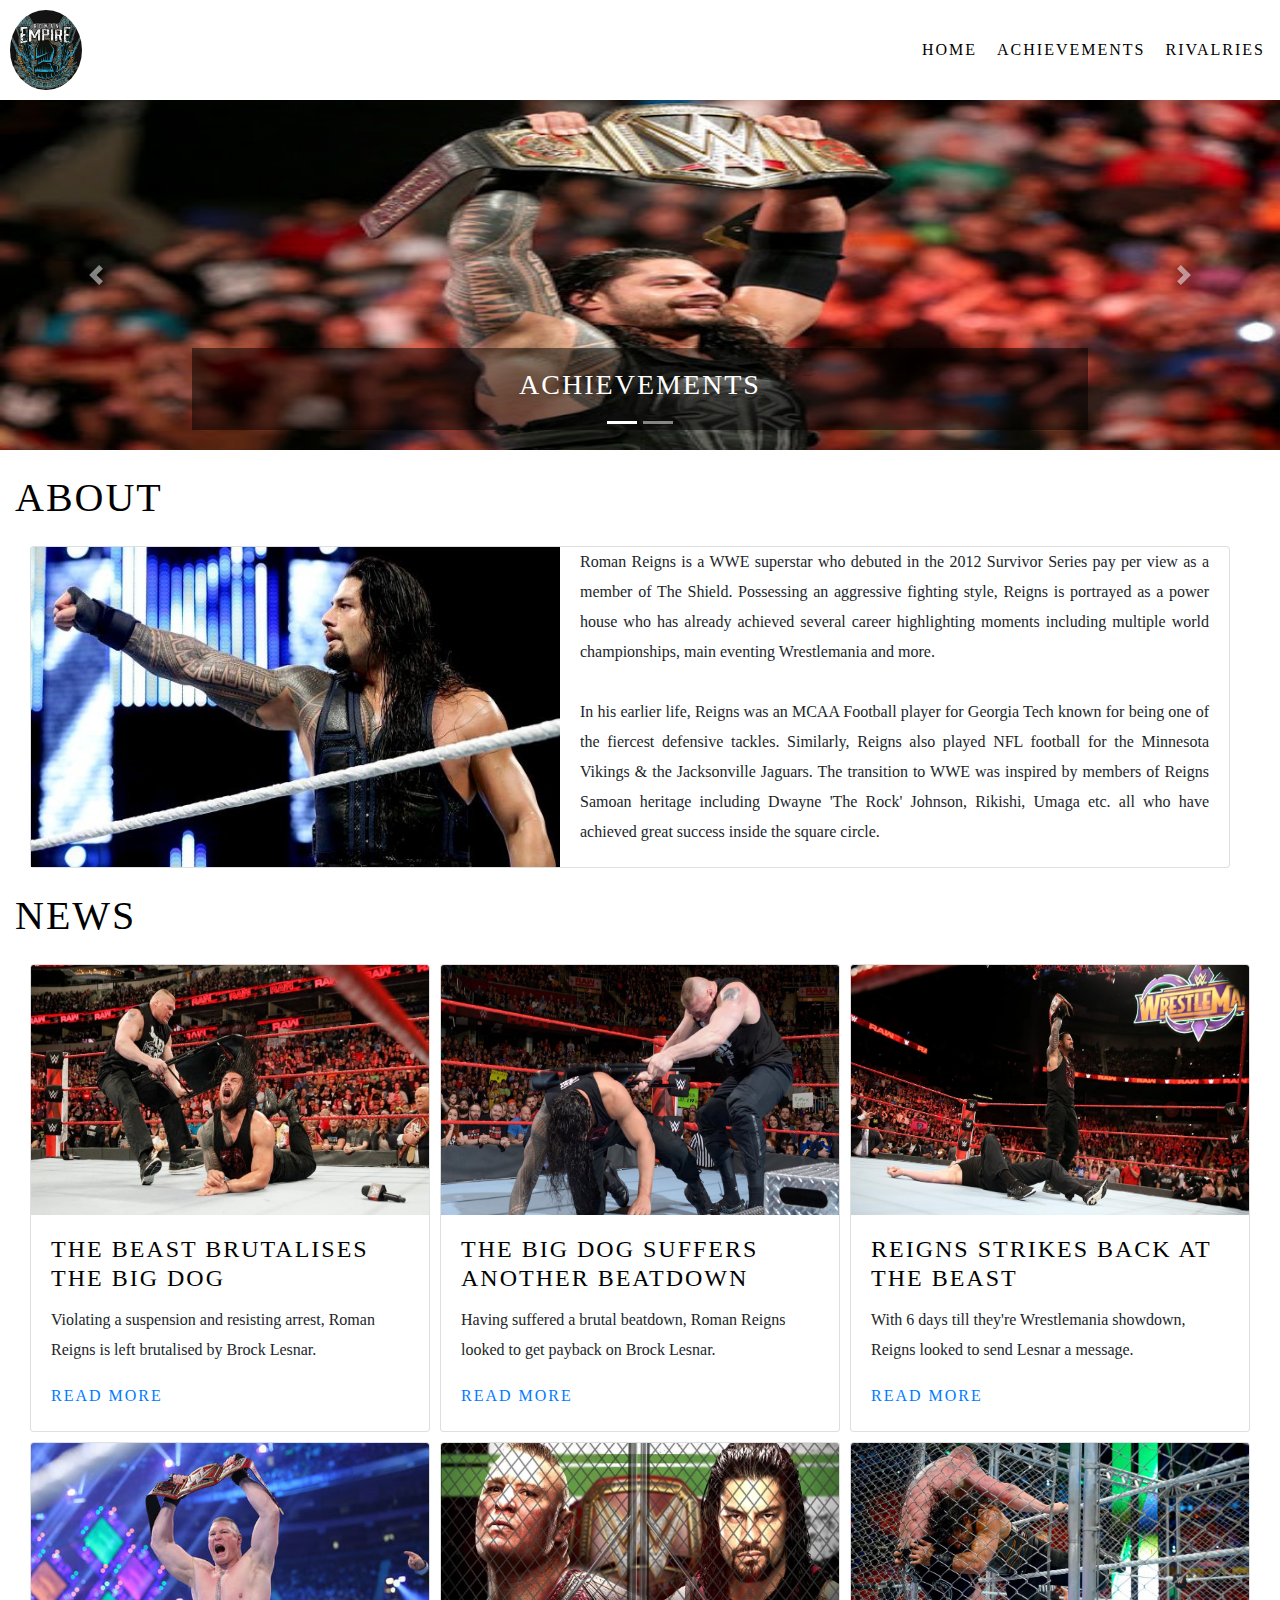
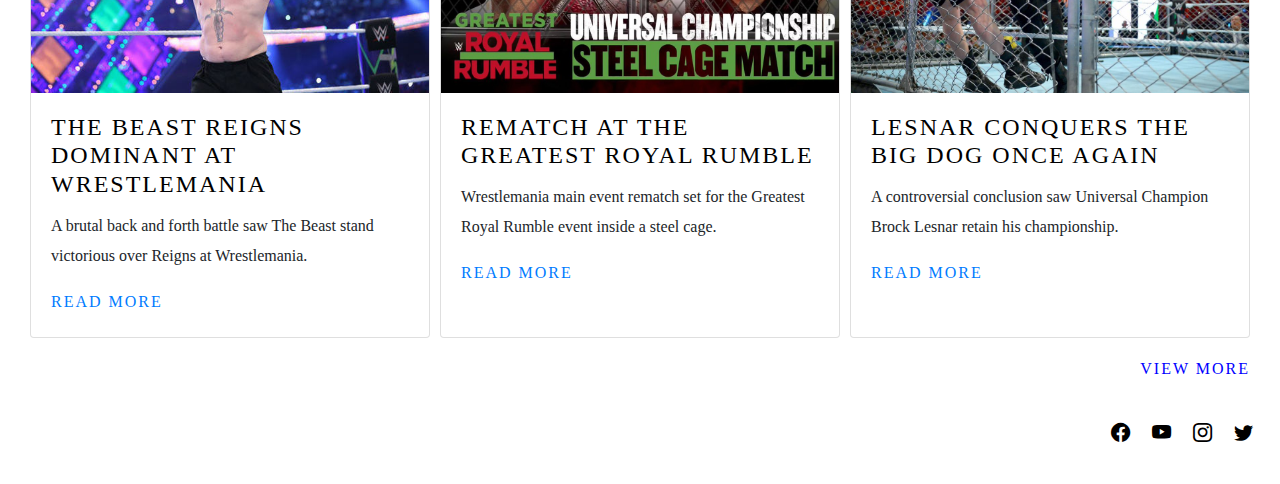
<file: index.html>
<!DOCTYPE html>
<html lang="en">
	<head>
		<title>Roman Reigns</title>
		<link rel="stylesheet" href="https://maxcdn.bootstrapcdn.com/bootstrap/4.5.2/css/bootstrap.min.css">
		<link rel="stylesheet" href="https://cdn.jsdelivr.net/npm/bootstrap-icons@1.4.1/font/bootstrap-icons.css">
		<script src="https://ajax.googleapis.com/ajax/libs/jquery/3.5.1/jquery.min.js"></script>
		<script src="https://cdnjs.cloudflare.com/ajax/libs/popper.js/1.16.0/umd/popper.min.js"></script>
		<script src="https://maxcdn.bootstrapcdn.com/bootstrap/4.5.2/js/bootstrap.min.js"></script>
		<meta name="viewport" content="width=device-width, initial-scale=1.0">
		<meta charset="UTF-8">
		<link rel="shortcut icon" href="Images/logo.jpeg"/>
		<link rel="stylesheet" href="reignsStyle.css"/>
		<script src="reignsScript.js"></script>
	</head>
	
	<body>
		
		<!--Header-->
		<header>
			<!--Logo-->
			<a href="index.html"><img src="Images/logo.jpeg" alt="logo" id="logo"/></a>
			
			<!--Menu-->
			<nav id="menu">
				<a href="index.html"><i class="bi bi-house"></i>home</a>
				<a href="achievements.html"><i class="bi bi-trophy"></i>achievements</a>
				<a href="rivalries.html"><i class="bi bi-people"></i>rivalries</a>
			</nav>
		</header>
		
		<!--Main Content Container-->
		<main>

			<!--Index Carousel-->
			<div id="index-carousel" class="carousel slide" data-ride="carousel">
				<!-- Indicators -->
				<ul class="carousel-indicators">
					<li data-target="#index-carousel" data-slide-to="0" class="active"></li>
					<li data-target="#index-carousel" data-slide-to="1"></li>
				</ul>
			
				<!-- The slideshow -->
				<div class="carousel-inner">
					<a href="achievements.html" class="carousel-item active">
						<img src="Images/home/carousel/achievements-carousel-image.jpeg" alt="achievements-carousel-image">
						<div class="carousel-caption">
							<h3>achievements</h3>
						</div>
					</a>
					<a href="rivalries.html" class="carousel-item">
						<img src="Images/home/carousel/rivalries-carousel-image.jpeg" alt="rivalries-carousel-image">
						<div class="carousel-caption">
							<h3>rivalries</h3>
						</div>
					</a>
				</div>
			
				<!-- Left and right controls -->
				<a class="carousel-control-prev" href="#index-carousel" data-slide="prev">
					<span class="carousel-control-prev-icon"></span>
				</a>
				<a class="carousel-control-next" href="#index-carousel" data-slide="next">
					<span class="carousel-control-next-icon"></span>
				</a>
			</div>

			<!--About Section-->
			<div class="container-fluid pt-4">
				<h1 class="section-title">about</h1>
				<div class="container-fluid content-container overflow-auto pt-3" id="about-container">
					<div class="card">
						<img src="Images/home/about/about-image.jpg" alt="about-image">
						<div class="card-body pt-0">
							<p class="card-text">
								Roman Reigns is a WWE superstar who debuted in the 2012 Survivor Series pay per view as a member of The Shield. 
								Possessing an aggressive fighting style, Reigns is portrayed as a power house who has already achieved several 
								career highlighting moments including multiple world championships, main eventing Wrestlemania and more.
								<br>
								<br>
								In his earlier life, Reigns was an MCAA Football player for Georgia Tech known for being one of the fiercest defensive 
								tackles. Similarly, Reigns also played NFL football for the Minnesota Vikings &amp; the Jacksonville Jaguars. The transition 
								to WWE was inspired by members of Reigns Samoan heritage including Dwayne &apos;The Rock&apos; Johnson, Rikishi, Umaga etc. 
								all who have achieved great success inside the square circle.
							</p>
						</div>
					</div>
				</div>
			</div>
			
			<!--News Section-->
			<div class="container-fluid pt-4">
				<h1 class="section-title">news</h1>
				<div class="container-fluid content-container pt-3" id="news-container">
					<div class="card">
						<img class="card-img-top" src="Images/home/news/reigns-vs-lesnar-1.jpeg" alt="reigns-vs-lesnar-1">
						<div class="card-body">
							<h4 class="card-title">the beast brutalises the big dog</h4>
							<p class="card-text">Violating a suspension and resisting arrest, Roman Reigns is left brutalised by Brock Lesnar.</p>
							<a href="#" class="btn-link" onclick="maintenanceAlert()">read more</a>
						</div>
					</div>
					
					<div class="card">
						<img class="card-img-top" src="Images/home/news/reigns-vs-lesnar-2.jpeg" alt="reigns-vs-lesnar-2">
						<div class="card-body">
							<h4 class="card-title">the big dog suffers another beatdown</h4>
							<p class="card-text">Having suffered a brutal beatdown, Roman Reigns looked to get payback on Brock Lesnar.</p>
							<a href="#" class="btn-link" onclick="maintenanceAlert()">read more</a>
						</div>
					</div>
					
					<div class="card">
						<img class="card-img-top" src="Images/home/news/reigns-vs-lesnar-3.jpeg" alt="reigns-vs-lesnar-3">
						<div class="card-body">
							<h4 class="card-title">reigns strikes back at the beast</h4>
							<p class="card-text">With 6 days till they&apos;re Wrestlemania showdown, Reigns looked to send Lesnar a message.</p>
							<a href="#" class="btn-link" onclick="maintenanceAlert()">read more</a>
						</div>
					</div>
					
					<div class="card">
						<img class="card-img-top" src="Images/home/news/reigns-vs-lesnar-4.jpeg" alt="reigns-vs-lesnar-4">
						<div class="card-body">
							<h4 class="card-title">the beast reigns dominant at wrestlemania</h4>
							<p class="card-text">A brutal back and forth battle saw The Beast stand victorious over Reigns at Wrestlemania.</p>
							<a href="#" class="btn-link" onclick="maintenanceAlert()">read more</a>
						</div>
					</div>
					
					<div class="card">
						<img class="card-img-top" src="Images/home/news/reigns-vs-lesnar-5.jpeg" alt="reigns-vs-lesnar-5">
						<div class="card-body">
							<h4 class="card-title">rematch at the greatest royal rumble</h4>
							<p class="card-text">Wrestlemania main event rematch set for the Greatest Royal Rumble event inside a steel cage.</p>
							<a href="#" class="btn-link" onclick="maintenanceAlert()">read more</a>
						</div>
					</div>
					
					<div class="card">
						<img class="card-img-top" src="Images/home/news/reigns-vs-lesnar-6.jpeg" alt="reigns-vs-lesnar-6">
						<div class="card-body">
							<h4 class="card-title">lesnar conquers the big dog once again</h4>
							<p class="card-text">A controversial conclusion saw Universal Champion Brock Lesnar retain his championship.</p>
							<a href="#" class="btn-link" onclick="maintenanceAlert()">read more</a>
						</div>
					</div>
				</div>
				<div class="container-fluid content-container pt-3" id="news-controls-container">
					<a href="#" onclick="maintenanceAlert()">view more</a>
				</div>
			</div>
			
		</main>
		
		<!--Footer-->
		<footer>
			<div class="container-fluid" id="social-media-container">
				<a href="https://en-gb.facebook.com/PowerhouseRomanReigns"><i class="bi bi-facebook"></i></a>
				<a href="https://www.youtube.com/channel/UCJ5v_MCY6GNUBTO8-D3XoAg"><i class="bi bi-youtube"></i></a>
				<a href="https://www.instagram.com/romanreigns/?hl=en"><i class="bi bi-instagram"></i></a>
				<a href="https://twitter.com/WWERomanReigns?ref_src=twsrc%5Egoogle%7Ctwcamp%5Eserp%7Ctwgr%5Eauthor"><i class="bi bi-twitter"></i></a>
			</div>
		</footer>
		
	</body>
</html>
</file>
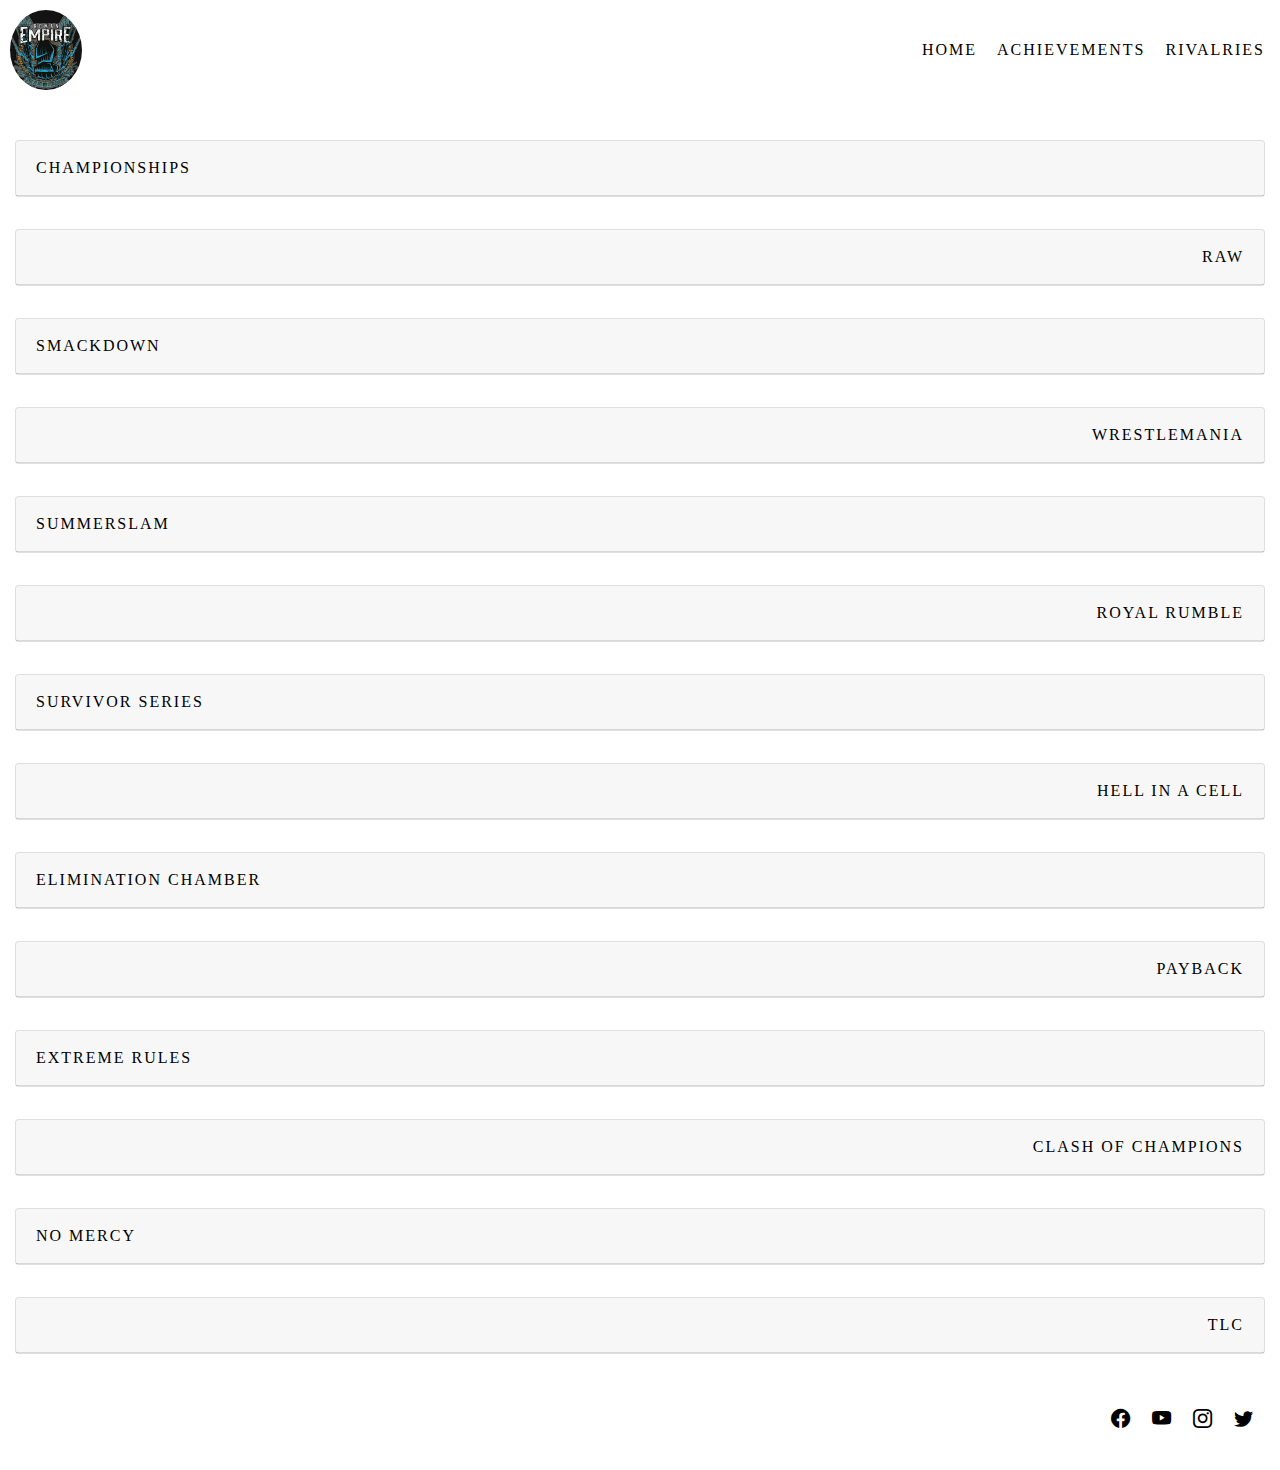
<file: achievements.html>
<!DOCTYPE html>
<html lang="en">
	<head>
		<title>Achievements</title>
		<link rel="stylesheet" href="https://maxcdn.bootstrapcdn.com/bootstrap/4.5.2/css/bootstrap.min.css">
		<link rel="stylesheet" href="https://cdn.jsdelivr.net/npm/bootstrap-icons@1.4.1/font/bootstrap-icons.css">
		<script src="https://ajax.googleapis.com/ajax/libs/jquery/3.5.1/jquery.min.js"></script>
		<script src="https://cdnjs.cloudflare.com/ajax/libs/popper.js/1.16.0/umd/popper.min.js"></script>
		<script src="https://maxcdn.bootstrapcdn.com/bootstrap/4.5.2/js/bootstrap.min.js"></script>
		<meta name="viewport" content="width=device-width, initial-scale=1.0">
		<meta charset="UTF-8">
		<link rel="shortcut icon" href="Images/logo.jpeg"/>
		<link rel="stylesheet" href="reignsStyle.css"/>
		<script src="reignsScript.js"></script>
	</head>
	
	<body>
		
		<!--Header-->
		<header>
			<!--Logo-->
			<a href="index.html"><img src="Images/logo.jpeg" alt="logo" id="logo"/></a>
			
			<!--Menu-->
			<nav id="menu">
				<a href="index.html"><i class="bi bi-house"></i>home</a>
				<a href="achievements.html"><i class="bi bi-trophy"></i>achievements</a>
				<a href="rivalries.html"><i class="bi bi-people"></i>rivalries</a>
			</nav>
		</header>
		
		<!--Main Content Container-->
		<main>
					
			<!--Accordion Container-->
			<div class="container-fluid pt-4" id="accordion">
				
				<!--Championships-->
				<div class="card mt-3 mb-3" id="championships">
					<div class="card-header">
						<a class="card-link" data-toggle="collapse" href="#championships-collapse">
							championships
						</a>
					</div>
					<div id="championships-collapse" class="collapse" data-parent="#accordion">
						<div class="card-body">
							<div class="container-fluid content-container">
								<!--Universal Championship-->
								<div class="card card-championship" id="universal-championship">
									<img class="card-img-top" src="Images/achievements/championships/universal-championship.png" alt="universal-championship">
									<div class="card-body">
										<h4 class="card-title">universal championship</h4>
										<p class="card-text">Championships Won: 2</p>
									</div>
								</div>
							
								<!--WWE Championship-->
								<div class="card card-championship" id="wwe-championship">
									<img class="card-img-top" src="Images/achievements/championships/wwe-championship.png" alt="wwe-championship">
									<div class="card-body">
										<h4 class="card-title">wwe championship</h4>
										<p class="card-text">Championships Won: 3</p>
									</div>
								</div>
							
								<!--Intercontinental Championship-->
								<div class="card card-championship" id="intercontinental-championship">
									<img class="card-img-top" src="Images/achievements/championships/intercontinental-championship.png" alt="intercontinental-championship">
									<div class="card-body">
										<h4 class="card-title">intercontinental championship</h4>
										<p class="card-text">Championships Won: 1</p>
									</div>
								</div>
							
								<!--United States Championship-->
								<div class="card card-championship" id="us-championship">
									<img class="card-img-top" src="Images/achievements/championships/us-championship.png" alt="us-championship">
									<div class="card-body">
										<h4 class="card-title">United States championship</h4>
										<p class="card-text">Championships Won: 1</p>
									</div>
								</div>
							
								<!--Tag Team Championship-->
								<div class="card card-championship" id="tag-team-championship">
									<img class="card-img-top" src="Images/achievements/championships/tag-team-championship.png" alt="tag-team-championship">
									<div class="card-body">
										<h4 class="card-title">tag team championship</h4>
										<p class="card-text">Championships Won: 1</p>
									</div>
								</div>
							</div>
						</div>
					</div>
				</div>

				<!--RAW-->
				<div class="card mt-3 mb-3" id="raw">
					<div class="card-header">
						<a class="card-link" data-toggle="collapse" href="#raw-collapse">
							raw
						</a>
					</div>
					<div id="raw-collapse" class="collapse" data-parent="#accordion">
						<div class="card-body">
							<div class="container-fluid">
								<!--Roman Reigns vs Sheamus-->
								<div class="card card-achievement card-raw">
									<img class="card-img-top" src="Images/achievements/raw/reigns-vs-sheamus.jpeg" alt="reigns-vs-sheamus-raw">
									<div class="card-body">
										<h4 class="card-title">roman reigns vs sheamus - wwe world heavyweight championship</h4>
										<h4>2015</h4>
										<p class="card-text">
											24 hours after witnessing a brutal attack on his son in law, WWE COO Triple H, WWE Chairman Vince McMahon 
											expected to fire Roman Reigns who failed in recapturing the WWE World Heavyweight Championship that same 
											night. However, a confident champion in Sheamus convinced the chairman otherwise &amp; that Reigns would 
											face Sheamus for his championship. However, with an added stipulation, Reigns must win the championship, 
											or he will be fired from WWE. The odds were completely stacked against Reigns &amp; saw him contend with 
											outside interference from other WWE superstars as well as McMahon himself. Withstanding the brutality of 
											these interferences &amp; striking McMahon with a superman punch, Reigns turned his attention back to Sheamus 
											eventually, scoring the pinfall to become champion once again.
										</p>
									</div>
								</div>

								<!--Roman Reigns vs The Miz-->
								<div class="card card-achievement card-raw">
									<img class="card-img-top" src="Images/achievements/raw/reigns-vs-miz.jpeg" alt="reigns-vs-miz-raw">
									<div class="card-body">
										<h4 class="card-title">roman reigns vs the miz - intercontinental championship</h4>
										<h4>2017</h4>
										<p class="card-text">
											Since his huge win at No Mercy versus John Cena, Roman Reigns looked to win the Intercontinental 
											Championship. Unfortunately, outside interference from The Bar caused a disqualification. 24 hours 
											after The Shield defeated The New Day at Survivor Series, Reigns again, challenged for the 
											Intercontinental Championship. As with their previous match up, The Bar ran interference for Miz. 
											However, Dean Ambrose &amp; Seth Rollins coming to Reigns&apos; aid got rid The Bar. Finally, striking 
											Miz with a spear &amp; gaining a pinfall win saw Reigns win his first Intercontinental Championship. In 
											addition to his win, Reigns also became a Grand Slam Champion, a group of individuals who have won every 
											single championship in WWE.
										</p>
									</div>
								</div>
							</div>
						</div>
					</div>
				</div>

				<!--Smackdown-->
				<div class="card mt-3 mb-3" id="smackdown">
					<div class="card-header">
						<a class="card-link" data-toggle="collapse" href="#smackdown-collapse">
							smackdown
						</a>
					</div>
					<div id="smackdown-collapse" class="collapse" data-parent="#accordion">
						<div class="card-body">
							<div class="container-fluid">
								<div class="alert alert-secondary">
									This content will be available soon.
								</div>
							</div>
						</div>
					</div>
				</div>
				
				<!--Wrestlemania-->
				<div class="card mt-3 mb-3" id="wrestlemania">
					<div class="card-header">
						<a class="card-link" data-toggle="collapse" href="#wrestlemania-collapse">
							wrestlemania
						</a>
					</div>
					<div id="wrestlemania-collapse" class="collapse" data-parent="#accordion">
						<div class="card-body">
							<div class="container-fluid">
								<!--Roman Reigns vs Brock Lesnar-->
								<div class="card card-achievement card-wrestlemania">
									<img class="card-img-top" src="Images/achievements/wrestlemania/reigns-vs-lesnar.jpeg" alt="reigns-vs-lesnar-wrestlemania-2015">
									<div class="card-body">
										<h4 class="card-title">roman reigns vs brock lesnar - wwe world heavyweight championship</h4>
										<h4>2015</h4>
										<p class="card-text">
											Having won the Royal Rumble match &amp; defeating Daniel Bryan at Fastlane, Roman Reigns secured his place in 
											the main event of Wrestlemania to challenge Brock Lesnar for the WWE World Heavyweight Championship. The weeks 
											building towards this match up, saw Reigns looking to prove critics wrong &amp; that he can beat Lesnar. 
											They&apos;re matchup would see Reigns withstand a brutal onslaught from Lesnar before making a potential comeback 
											with multiple Superman punches &amp; Spears. At this point, it would be anyone&apos;s guess as to what would 
											happen next? Then, using his Money In The Bank Contract, Seth Rollins injected himself into the match making this 
											a triple threat. Rollins taking advantage of both exhausted men would drive Lesnar out of the ring before pinning 
											Reigns &amp; becoming champion. Although he was not successful in winning the championship, Reigns did achieve the 
											chance to main event WWE&apos;s biggest show of the year, something others aspire to achieving.
										</p>
									</div>
								</div>
								
								<!--Roman Reigns vs Triple H-->
								<div class="card card-achievement card-wrestlemania">
									<img class="card-img-top" src="Images/achievements/wrestlemania/reigns-vs-triple-h.jpeg" alt="reigns-vs-triple-h-wrestlemania-2016">
									<div class="card-body">
										<h4 class="card-title">roman reigns vs triple h - wwe world heavyweight championship</h4>
										<h4>2016</h4>
										<p class="card-text">
											Having won the Royal Rumble match, Triple H was crowned WWE World Heavyweight &amp; go onto main event Wrestlemania
											but, who would challenge him for his championship? This was decided at Fastlane in a triple threat involving Roman 
											Reigns, Dean Ambrose &amp; Brock Lesnar. Reigns emerging as the victor would go onto challenge Triple H in what 
											was a personal rivalry. Going back to the 2015 TLC pay per view, Reigns brutalised Triple H. 24 hours after 
											securing his Wrestlemania spot, Reigns would be brutalised by Triple H, suffering a broken nose requiring surgery. 
											A few weeks later, Reigns returned &amp; got revenge on Triple H, leaving the champion with his head cut open. 
											Their Wrestlemania match featured a hard-fought contest where at times, Reigns would contend with outside 
											interference from Stephanie McMahon. Eventually, she would be taken out by Reigns who turned his attention back 
											towards the champion. Attempting a disqualification to retain his championship, Triple H attempted a sledgehammer 
											strike but, avoiding the shots Reigns scored the pinfall &amp; became champion.
										</p>
									</div>
								</div>
								
								<!--Roman Reigns vs Undertaker-->
								<div class="card card-achievement card-wrestlemania">
									<img class="card-img-top" src="Images/achievements/wrestlemania/reigns-vs-undertaker.jpeg" alt="reigns-vs-undertaker-wrestlemania-2017">
									<div class="card-body">
										<h4 class="card-title">roman reigns vs undertaker</h4>
										<h4>2017</h4>
										<p class="card-text">
											Eliminating Undertaker from the Royal Rumble match, Roman Reigns declared &ldquo;This is my yard&rdquo;. 24 hours 
											later after the Fastlane pay per view, both men crossed paths once again, leading to their match at Wrestlemania. 
											Over the course of their careers, both men have established themselves as dominating figures. Heading towards 
											Wrestlemania, both men looked to prove WWE was their yard to run now. At Wrestlemania, Undertaker established his 
											dominance earlier on before Reigns took over &amp; got the win. Conclusion of this matchup, saw Undertaker place 
											his long coat &amp; hat inside the ring possibly signalling his time was up.
										</p>
									</div>
								</div>
								
								<!--Roman Reigns vs Brock Lesnar-->
								<div class="card card-achievement card-wrestlemania">
									<img class="card-img-top" src="Images/achievements/wrestlemania/reigns-vs-lesnar-universal-championship.jpeg" alt="reigns-vs-lesnar-wrestlemania-2018">
									<div class="card-body">
										<h4 class="card-title">roman reigns vs brock lesnar - universal championship</h4>
										<h4>2018</h4>
										<p class="card-text">
											Emerging victorious in the Elimination Chamber match, Roman Reigns secure his spot at Wrestlemania to challenge 
											Brock Lesnar for the Universal Championship. For Reigns, this match up was considered a matter of unfinished 
											business since neither individual walked out victorious from they&apos;re first clash 3 years earlier. Building 
											towards this match, the champion would be a no show leading to a frustrated challenger taking his anger out on 
											Vince McMahon resulting in Reigns facing a suspension. 1 week later, Reigns violating his suspension &amp; 
											resisting arrest, suffered a vicious, brutal assault from Lesnar, requiring the challenger to be carried out on 
											a stretcher. Following this brutal attack, Reigns looked to get back at Lesnar but, to no end suffered a further 
											beatdown by the champion. However, a final confrontation before they&apos;re Wrestlemania showdown saw Reigns go 
											full force &amp; beatdown Lesnar. At Wrestlemania, both men produced a hard-fought contest with Lesnar establishing
											his dominance for most part. The closing moments saw Reigns rallying before suffering a loss in another 
											consecutive main event at Wrestlemania.
										</p>
									</div>
								</div>
							</div>
						</div>
					</div>
				</div>
				
				<!--Summerslam-->
				<div class="card mt-3 mb-3" id="summerslam">
					<div class="card-header">
						<a class="card-link" data-toggle="collapse" href="#summerslam-collapse">
							summerslam
						</a>
					</div>
					<div id="summerslam-collapse" class="collapse" data-parent="#accordion">
						<div class="card-body">
							<div class="container-fluid">
								<!--Roman Reigns vs Randy Orton-->
								<div class="card card-achievement card-summerslam">
									<img class="card-img-top" src="Images/achievements/summerslam/reigns-vs-orton.jpeg" alt="reigns-vs-orton-summerslam-2014">
									<div class="card-body">
										<h4 class="card-title">roman reigns vs randy orton</h4>
										<h4>2014</h4>
										<p class="card-text">
											Since Seth Rollins destroyed The Shield, Roman Reigns &amp; Randy Orton have been locked in a heated, personal 
											rivalry seeing both men cross paths multiple times in pursuit of the WWE World Heavyweight Championship. 24 
											hours after the Battleground pay per view, Orton had been handpicked to challenge for the WWE World Heavyweight 
											Championship at Summerslam by WWE COO Triple H. However, an attack by Reigns would force the COO to rethink his 
											decision &amp; choose Brock Lesnar instead. Orton feeling robbed of an opportunity let his anger out on Reigns 
											in an ambushing attack leading to scheduled match at Summerslam between both men. Throughout this rivalry, both 
											men have looked to force respect from one another &amp; their clash at Summerslam saw a highly contested matchup 
											with Reigns achieving a big win in his singles career.
										</p>
									</div>
								</div>
								
								<!--Roman Reigns vs Brock Lesnar-->
								<div class="card card-achievement card-summerslam">
									<img class="card-img-top" src="Images/achievements/summerslam/reigns-vs-lesnar-summerslam.jpeg" alt="reigns-vs-lesnar-summerslam-2018">
									<div class="card-body">
										<h4 class="card-title">roman reigns vs brock lesnar - universal championship</h4>
										<h4>2018</h4>
										<p class="card-text">
											Following his Wrestlemania defeat, Roman Reigns had another opportunity to take Brock Lesnar&apos;s Universal 
											Championship at the Greatest Royal Rumble event in a steel cage. As always, a hard-fought contest saw both men 
											brutalise one another. The closing moments saw Reigns spear the champion through a cage wall. Having landed on 
											the floor first, Reigns should be champion. However, being unaware of this, the referee declared Brock Lesnar as 
											the winner, concerned over the champion&apos;s health. On the road to Summerslam, Reigns would have another 
											opportunity to challenge for the Universal Championship. Having earned a victory over Bobby Lashley in no 1 
											contenders match, Reigns had his opportunity for the championship at Summerslam. Having withstood a brutal 
											onslaught &amp; possible cash in of the Money In The Bank contract by Braun Strowman, Reigns finally won his 
											first Universal Championship.
										</p>
									</div>
								</div>
							</div>
						</div>
					</div>
				</div>
				
				<!--Royal Rumble-->
				<div class="card mt-3 mb-3" id="royal-rumble">
					<div class="card-header">
						<a class="card-link" data-toggle="collapse" href="#royal-rumble-collapse">
							royal rumble
						</a>
					</div>
					<div id="royal-rumble-collapse" class="collapse" data-parent="#accordion">
						<div class="card-body">
							<div class="container-fluid">
								<!--2014 Royal Rumble-->
								<div class="card card-achievement card-royal-rumble">
									<img class="card-img-top" src="Images/achievements/royal-rumble/royal-rumble-match-2014.jpeg" alt="2014-royal-rumble">
									<div class="card-body">
										<h4 class="card-title">2014</h4>
										<p class="card-text">
											In 2001, Kane set a record for most eliminations in a single Royal Rumble match with 11 before being eliminated 
											by eventual winner, Stone Cold Steve Austin. This record lasted 13 years. Making his Royal Rumble match debut, 
											Roman Reigns entered as the number 15 participant &amp; broke this record eliminating a total of 12 / 30 
											competitors before being eliminated by winner Batista &amp; finishing as runner up. The 12 men eliminated by 
											Roman Reigns were:
										</p>

										<ul>
											<li>Kofi Kingston</li>
											<li>Dolph Ziggler</li>
											<li>Kevin Nash</li>
											<li>The Great Kahli</li>
											<li>Goldust</li>
											<li>El Torito</li>
											<li>JBL</li>
											<li>Luke Harper</li>
											<li>Dean Ambrose</li>
											<li>Seth Rollins</li>
											<li>Cesaro</li>
										</ul>
									</div>
								</div>
								
								<!--2015 Royal Rumble-->
								<div class="card card-achievement card-royal-rumble">
									<img class="card-img-top" src="Images/achievements/royal-rumble/royal-rumble-match-2015.jpeg" alt="2015-royal-rumble">
									<div class="card-body">
										<h4 class="card-title">2015</h4>
										<p class="card-text">
											Roman Reigns entered his second Royal Rumble match as participant number 19 &amp; displayed a dominating 
											performance eliminating competitors from all sides. In the closing moments, Reigns eliminated Kane &amp; 
											Big Show both of which frustrated re-entered the ring attempted a beatdown on Reigns before being taken 
											out by The Rock. Unaware the match was not over Reigns would be struck from behind by Rusev who had not 
											been eliminated. Back-and-forth, both men went at each other before Reigns eliminated Rusev &amp; earn his 
											opportunity to challenge for the WWE World Heavyweight Championship at Wrestlemania versus Brock Lesnar.
										</p>
									</div>
								</div>
								
								<!--2016 Royal Rumble-->
								<div class="card card-achievement card-royal-rumble">
									<img class="card-img-top" src="Images/achievements/royal-rumble/royal-rumble-match-2016.jpeg" alt="2016-royal-rumble">
									<div class="card-body">
										<h4 class="card-title">2016</h4>
										<p class="card-text">
											Successfully defending his newly won WWE World Heavyweight Championship against Sheamus, Roman Reigns&apos; 
											next challenge would be set for the Royal Rumble pay per view. It would be Roman Reigns defending his championship 
											in the Royal Rumble match with the champion being entrant number 1. As this match progressed, Reigns would be put 
											through a table &amp; taken backstage appearing as though he&apos;d be unable to continue. However, Reigns would 
											strike the next entrant Sheamus &amp; re-entered the match. Closing moments of this matchup would see Reigns 
											coming close to retaining his championship. Unfortunately, Reigns would finish in third having being eliminated 
											by number 30 entrant, eventual winner &amp; newly crowned WWE World Heavyweight Champion Triple H.
										</p>
									</div>
								</div>
								
								<!--2017 Royal Rumble-->
								<div class="card card-achievement card-royal-rumble">
									<img class="card-img-top" src="Images/achievements/royal-rumble/royal-rumble-match-2017.jpeg" alt="2017-royal-rumble">
									<div class="card-body">
										<h4 class="card-title">2017</h4>
										<p class="card-text">
											Earlier on in the night, Roman Reigns faced Kevin Owens in a No Disqualification for the Universal Championship. 
											A brutal matchup which saw both men using everything they could to they&apos;re advantage. Just as it seemed he 
											would win the championship, outside interference from Braun Strowman saw Reigns put through a table enabling Owens 
											to score the pinfall &amp; retain his championship. Later that night, Reigns made his presence known again as 
											entrant number 30 in the Royal Rumble match. Coming down to Roman Reigns &amp; Randy Orton, an attempted spear by 
											Reigns would be countered by Orton&apos;s RKO signature move. Reigns would be eliminated &amp; finish as runner 
											up.
										</p>
									</div>
								</div>
								
								<!--2018 Royal Rumble-->
								<div class="card card-achievement card-royal-rumble">
									<img class="card-img-top" src="Images/achievements/royal-rumble/royal-rumble-match-2018.jpeg" alt="2018-royal-rumble">
									<div class="card-body">
										<h4 class="card-title">2018</h4>
										<p class="card-text">
											Entering the Royal Rumble match as entrant number 28, Roman Reigns eliminated a total 4 competitors. Among the 
											final 4 competitors, Reigns competed with the likes of John Cena, Finn Balor &amp; Shinsuke Nakamura. Coming down 
											to Reigns &amp; Nakamura, both men fought hard to eliminate the other with both competitors back-and-forth turning 
											the tables. In the end, Nakamura would eliminate runner up Roman Reigns.
										</p>
									</div>
								</div>
							</div>
						</div>
					</div>
				</div>

				<!--Survivor Series-->
				<div class="card mt-3 mb-3" id="survivor-series">
					<div class="card-header">
						<a class="card-link" data-toggle="collapse" href="#survivor-series-collapse">
							survivor series
						</a>
					</div>
					<div id="survivor-series-collapse" class="collapse" data-parent="#accordion">
						<div class="card-body">
							<div class="container-fluid">
								<!--Roman Reigns vs Dean Ambrose-->
								<div class="card card-achievement card-survivor-series">
									<img class="card-img-top" src="Images/achievements/survivor-series/reigns-vs-ambrose.jpeg" alt="reigns-vs-ambrose-survivor-series">
									<div class="card-body">
										<h4 class="card-title">roman reigns vs dean ambrose – wwe world heavyweight championship tournament</h4>
										<h4>2015</h4>
										<p class="card-text">
											Since failing to win the WWE World Heavyweight Championship at Wrestlemania, Roman Reigns has been focused on nothing more than 
											pursuing this championship. At times, Reigns has had obstacles come in his way from The Big Show to Bray Wyatt etc. Eventually, 
											Reigns earned his opportunity having won a no 1 contenders match now looked to challenge the champion, Seth Rollins. Unfortunately, 
											Rollins suffering a knee injury would relinquish his championship. This saw Reigns&apos; opportunity becoming a tournament with a new 
											champion to be crowned at the Survivor Series pay per view. Reigns emerging victorious at Survivor Series having won the finals versus 
											Dean Ambrose, finally captured the WWE World Heavyweight Championship. However, his time as champion would end 5 minutes later having 
											lost the championship to Sheamus who used his Money In The Bank Contract.
										</p>
									</div>
								</div>
							</div>
						</div>
					</div>
				</div>
				
				<!--Hell In A Cell-->
				<div class="card mt-3 mb-3" id="hell-in-a-cell">
					<div class="card-header">
						<a class="card-link" data-toggle="collapse" href="#hiac-collapse">
							hell in a cell
						</a>
					</div>
					<div id="hiac-collapse" class="collapse" data-parent="#accordion">
						<div class="card-body">
							<div class="container-fluid">
								<!--Roman Reigns vs Bray Wyatt-->
								<div class="card card-achievement card-hiac">
									<img class="card-img-top" src="Images/achievements/hiac/reigns-vs-wyatt-hiac.jpeg" alt="reigns-vs-wyatt-hiac">
									<div class="card-body">
										<h4 class="card-title">roman reigns vs bray wyatt - hell in a cell match</h4>
										<h4>2015</h4>
										<p class="card-text">
											Roman Reigns &amp; Bray Wyatt have had an intense, personal rivalry ever since the Money In The Bank pay 
											per view when Wyatt stopped Reigns from winning the Money In The Bank Contract Ladder match. Ever since, 
											the rivalry has escalated to an intensive, personal level &amp; has seen other parties become involved. 
											A matchup between both men on Monday Night Raw would see this rivalry come to an end. Instead, it broke 
											down into an intensive brawl all over ringside. Thus, leading to a match inside Hell In A Cell. Competing 
											inside this demonic structure was intense, vicious &amp; agonisingly painful. But, Reigns would be able to 
											withstand all this along with Bray Wyatt&apos;s onslaught &amp; get the win. 
										</p>
									</div>
								</div>
								
								<!--Roman Reigns vs Rusev-->
								<div class="card card-achievement card-hiac">
									<img class="card-img-top" src="Images/achievements/hiac/reigns-vs-rusev-hiac.jpeg" alt="reigns-vs-rusev-hiac">
									<div class="card-body">
										<h4 class="card-title">roman reigns vs rusev - u.s championship hell in a cell match</h4>
										<h4>2016</h4>
										<p class="card-text">
											Roman Reigns &amp; Rusev have been locked in a heated rivalry over the United States Championship. Both men 
											were scheduled to compete at Summerslam for the championship but, this would not happen since both competitors 
											engaged in a brawl before the match could begin. They&apos;re rivalry would then escalate further &amp; lead to 
											another scheduled championship match at the Clash Of Champions pay per view which would see Reigns become 
											champion. 24 hours later, Rusev invoked his rematch for the championship. Unfortunately, the match broke down 
											into a brawl before determining a definitive winner. This would lead to a championship rematch inside Hell In A 
											Cell which featured both men utilising the cell in they&apos;re favour while enduring unimaginable pain. Reigns, 
											enduring all this, would fight through the pain &amp; emerge victorious. 
										</p>
									</div>
								</div>
							</div>
						</div>
					</div>
				</div>
				
				<!--Elimination Chamber-->
				<div class="card mt-3 mb-3" id="elimination-chamber">
					<div class="card-header">
						<a class="card-link" data-toggle="collapse" href="#elimination-chamber-collapse">
							elimination chamber
						</a>
					</div>
					<div id="elimination-chamber-collapse" class="collapse" data-parent="#accordion">
						<div class="card-body">
							<div class="container-fluid">
								<!--No. 1 Contenders Match Elimination Chamber-->
								<div class="card card-achievement card-elimination-chamber">
									<img class="card-img-top" src="Images/achievements/elimination-chamber/ec-match-2018.jpeg" alt="elimination-chamber-match-2018.jpeg">
									<div class="card-body">
										<h4 class="card-title">no. 1 contenders elimination chamber match</h4>
										<h4>2018</h4>
										<p class="card-text">
											With Royal Rumble winner, Shinsuke Nakamura challenging for the WWE championship at Wrestlemania, who 
											would be challenging for the Universal championship? An Elimination Chamber match was set to determine 
											this for the first time, with 7 competitors featuring:
										</p>
											
											<ul>
												<li>Roman Reigns</li>
												<li>John Cena</li>
												<li>Seth Rollins</li>
												<li>Braun Strowman</li>
												<li>Finn Balor</li>
												<li>The Miz</li>
												<li>Elias</li>
											</ul>

										<p class="card-text">
											Having eliminated 5 competitors, Braun Strowman seemed favourite to win this match. It would come down to 
											Strowman &amp; Reigns. Withstanding Strowman&apos;s aggression, Reigns won the match &amp; would be heading 
											to Wrestlemania to challenge for the Universal championship versus Brock Lesnar.
										</p>
									</div>
								</div>
							</div>
						</div>
					</div>
				</div>
				
				<!--Payback-->
				<div class="card mt-3 mb-3" id="payback">
					<div class="card-header">
						<a class="card-link" data-toggle="collapse" href="#payback-collapse">
							payback
						</a>
					</div>
					<div id="payback-collapse" class="collapse" data-parent="#accordion">
						<div class="card-body">
							<div class="container-fluid">
								<!--Roman Reigns vs AJ Styles-->
								<div class="card card-achievement card-payback">
									<img class="card-img-top" src="Images/achievements/payback/reigns-vs-styles.jpeg" alt="reigns-vs-styles-payback">
									<div class="card-body">
										<h4 class="card-title">roman reigns vs aj styles - wwe world heavyweight championship</h4>
										<h4>2016</h4>
										<p class="card-text">
											Wrestlemania 32 saw Roman Reigns successfully reclaim the WWE World Heavyweight Championship with his 
											first title defence scheduled at the Payback pay per view versus AJ Styles. The weeks building towards 
											their matchup saw this rivalry escalate to a clash between factions. Style with Luke Gallows &amp; Carl 
											Anderson in his corner, while Reigns support from his cousins the Usos. The matchup at Payback featured
											many twists &amp; turns. Firstly, Styles defeated Reigns via count out but, it would be Reigns retaining 
											his championship. The match then restarted with a no count out rule and again, Reigns retained his 
											championship via disqualification. Restarted a third time with a no holds barred rule, the match saw outside 
											interference from Styles&apos; companions Gallows &amp; Anderson. Through aid from the Usos, Reigns would 
											eventually turn his attention back towards Styles &amp; pick up the win via pinfall. But, with the two wins 
											Styles gained over Reigns, a rematch for the championship would be set at Extreme Rules.
										</p>
									</div>
								</div>
								
								<!--Roman Reigns vs Braun Strowman vs The Fiend-->
								<div class="card card-achievement card-payback">
									<img class="card-img-top" src="Images/achievements/payback/reigns-vs-strowman-vs-fiend.jpeg" alt="reigns-vs-strowman-vs-fiend-payback">
									<div class="card-body">
										<h4 class="card-title">roman reigns vs braun strowman vs the fiend – universal championship triple threat match</h4>
										<h4>2020</h4>
										<p class="card-text">
											After several months away from WWE, Roman Reigns made his return at Summerslam with a newfound attitude. Reigns 
											has been absent from WWE since the COVID-19 pandemic began, forcing him to miss out on Wrestlemania in a Universal 
											Championship match versus Goldberg. Upon his return, Reigns made his intentions clear that he wanted the Universal 
											Championship. A triple threat match would be scheduled for the Payback pay per view between Reigns, Strowman 
											&amp; The Fiend for this championship. In the coming weeks, WWE officials focused on having all competitors sign a 
											contract so they would be involved in this matchup. Reigns, however, would not sign this contract until the match 
											took place which already had Strowman &amp; The Fiend laid out having already begun this contest. Taking advantage 
											of the situation, Reigns would brutalise both men further &amp; dethrone The Fiend to win his second Universal 
											Championship.    
										</p>
									</div>
								</div>
							</div>
						</div>
					</div>
				</div>
				
				<!--Extreme Rules-->
				<div class="card mt-3 mb-3" id="extreme-rules">
					<div class="card-header">
						<a class="card-link" data-toggle="collapse" href="#extreme-rules-collapse">
							extreme rules
						</a>
					</div>
					<div id="extreme-rules-collapse" class="collapse" data-parent="#accordion">
						<div class="card-body">
							<div class="container-fluid">
								<!--The Shield vs Team Hell No-->
								<div class="card card-achievement card-extreme-rules">
									<img class="card-img-top" src="Images/achievements/extreme-rules/the-shield-vs-team-hell-no.jpeg" alt="the-shield-vs-team-hell-no-extreme-rules">
									<div class="card-body">
										<h4 class="card-title">the shield vs team hell no - tag team championship tornado match</h4>
										<h4>2013</h4>
										<p class="card-text">
											Upon The Shield&apos;s successful Wrestlemania debut, Roman Reigns had his first championship opportunity in WWE. At the Extreme Rules 
											pay per view, Reigns teamed with Seth Rollins to challenge Team Hell No for the WWE Tag Team Championship. This was contended under tornado 
											tag team match rules where all competitors would be allowed in the ring simultaneously. In what was a dominating performance, Reigns &amp; 
											Rollins won the Tag Team Championship while Dean Ambrose won the United States Championship that same night.
										</p>
									</div>
								</div>

								<!--Roman Reigns vs Big Show-->
								<div class="card card-achievement card-extreme-rules">
									<img class="card-img-top" src="Images/achievements/extreme-rules/reigns-vs-big-show.jpeg" alt="reigns-vs-big-show-extreme-rules">
									<div class="card-body">
										<h4 class="card-title">roman reigns vs big show - last man standing</h4>
										<h4>2015</h4>
										<p class="card-text">
											A table match between John Cena &amp; Seth Rollins at the TLC pay per view saw outside interference 
											from Big Show coming to Rollins&apos; aid. However, a returning Roman Reigns would even the odds, taking 
											out Big Show. From this point onwards, their rivalry saw tension building between both men. 8 days following 
											his Wrestlemania main event match up, Reigns had the opportunity to earn another World championship match. 
											Unfortunately, outside interference from Big Show would see Reigns come up short. 1 week later, Big Show would 
											ambush &amp; beatdown Reigns who was making his way backstage. Thus, leading to their Last Man Standing match 
											at Extreme Rules where Big Show proved his dominance. At times, it would seem Show had the match won but, 
											Reigns fighting back hard eventually got the win.
										</p>
									</div>
								</div>
								
								<!--Roman Reigns vs AJ Styles-->
								<div class="card card-achievement card-extreme-rules">
									<img class="card-img-top" src="Images/achievements/extreme-rules/reigns-vs-styles-er.jpeg" alt="reigns-vs-styles-extreme-rules">
									<div class="card-body">
										<h4 class="card-title">roman reigns vs aj styles – wwe world heavyweight championship extreme rules match</h4>
										<h4>2016</h4>
										<p class="card-text">
											As a result of two wins over Roman Reigns at the Payback pay per view, AJ Styles had another opportunity to 
											challenge for the WWE World Heavyweight Championship. This time, in an Extreme Rules match where anything can 
											happen. The weeks building towards this matchup saw tensions to escalate between both men &amp; their rivalry 
											becoming even more personal. Over the course of their Extreme Rules match, both competitors fought all over the 
											arena alongside using many objects to their advantage. An aggressive, intensively fought matchup escalated further 
											from outside interference by Luke Gallow &amp; Carl Anderson coming to Styles&apos; before being taken out by the 
											Usos. Styles turning his attention back to Reigns looked end this match. However, an attempt to deliver a 
											finishing blow would be countered by Reigns again, getting the win over Styles. 
										</p>
									</div>
								</div>
							</div>
						</div>
					</div>
				</div>
				
				<!--Clash Of Champions-->
				<div class="card mt-3 mb-3" id="clash-of-champions">
					<div class="card-header">
						<a class="card-link" data-toggle="collapse" href="#coc-collapse">
							clash of champions
						</a>
					</div>
					<div id="coc-collapse" class="collapse" data-parent="#accordion">
						<div class="card-body">
							<div class="container-fluid">
								<!--Roman Reigns vs Rusev-->
								<div class="card card-achievement card-coc">
									<img class="card-img-top" src="Images/achievements/clash-of-champions/reigns-vs-rusev.jpeg" alt="reigns-vs-rusev-coc">
									<div class="card-body">
										<h4 class="card-title">roman reigns vs rusev - u.s championship</h4>
										<h4>2016</h4>
										<p class="card-text">
											Unsuccessful in an opportunity for the inaugural Universal Championship at Summerslam, Roman Reigns set his sights 
											towards the United States Championship held by Rusev. The champion with no likely challenger provided a perfect 
											opportunity for Reigns. At one point, Reigns interrupting a wedding celebration held by Rusev &mp; his new wife, 
											saw both men engage in a brawl. Looking for repercussions to be taken, Rusev instead found himself to defend his 
											United States Championship at Summerslam versus Roman Reigns. Before they&apos;re match could get underway, both 
											men engaged in a brawl all over ringside. As a result, this match never took place. A few weeks later saw Reigns 
											cheated out of a Universal Championship opportunity due to Rusev&apos;s interference. This would lead to both men 
											competing in a United States Championship match at the Clash Of Champions pay per view. In a brutal contest, Reigns 
											would withstand aggression from the champion &amp; outside interference to win his first United States Championship. 
										</p>
									</div>
								</div>
							</div>
						</div>
					</div>
				</div>
				
				<!--No Mercy-->
				<div class="card mt-3 mb-3" id="no-mercy">
					<div class="card-header">
						<a class="card-link" data-toggle="collapse" href="#no-mercy-collapse">
							no mercy
						</a>
					</div>
					<div id="no-mercy-collapse" class="collapse" data-parent="#accordion">
						<div class="card-body">
							<div class="container-fluid">
								<!--Roman Reigns vs John Cena-->
								<div class="card card-achievement card-no-mercy">
									<img class="card-img-top" src="Images/achievements/no-mercy/reigns-vs-cena.jpeg" alt="reigns-vs-cena-no-mercy">
									<div class="card-body">
										<h4 class="card-title">roman reigns vs john cena</h4>
										<h4>2017</h4>
										<p class="card-text">
											A dream match WWE fans thought would never happen, did happen. The free agent John Cena made his 
											return to Monday Night Raw, stating his intentions to challenge a certain WWE superstar, Roman Reigns. 
											The course of this rivalry, saw both men looking to establish their dominance in WWE. Cena looking to 
											prove his time as the top guy was not up, while Reigns looked to establish his time to rule over WWE. 
											This matchup featured an intense, highly competitive contest between both men, but it would be Reigns 
											achieving what he said to be &ldquo;the biggest win of his career&rdquo;.
										</p>
									</div>
								</div>
							</div>
						</div>
					</div>
				</div>

				<!--Smackdown-->
				<div class="card mt-3 mb-3" id="tlc">
					<div class="card-header">
						<a class="card-link" data-toggle="collapse" href="#tlc-collapse">
							tlc
						</a>
					</div>
					<div id="tlc-collapse" class="collapse" data-parent="#accordion">
						<div class="card-body">
							<div class="container-fluid">
								<div class="alert alert-secondary">
									This content will be available soon.
								</div>
							</div>
						</div>
					</div>
				</div>
				
			</div>
			
		</main>
		
		<!--Footer-->
		<footer>
			<div class="container-fluid" id="social-media-container">
				<a href="https://en-gb.facebook.com/PowerhouseRomanReigns"><i class="bi bi-facebook"></i></a>
				<a href="https://www.youtube.com/channel/UCJ5v_MCY6GNUBTO8-D3XoAg"><i class="bi bi-youtube"></i></a>
				<a href="https://www.instagram.com/romanreigns/?hl=en"><i class="bi bi-instagram"></i></a>
				<a href="https://twitter.com/WWERomanReigns?ref_src=twsrc%5Egoogle%7Ctwcamp%5Eserp%7Ctwgr%5Eauthor"><i class="bi bi-twitter"></i></a>
			</div>
		</footer>
		
	</body>
</html>
</file>
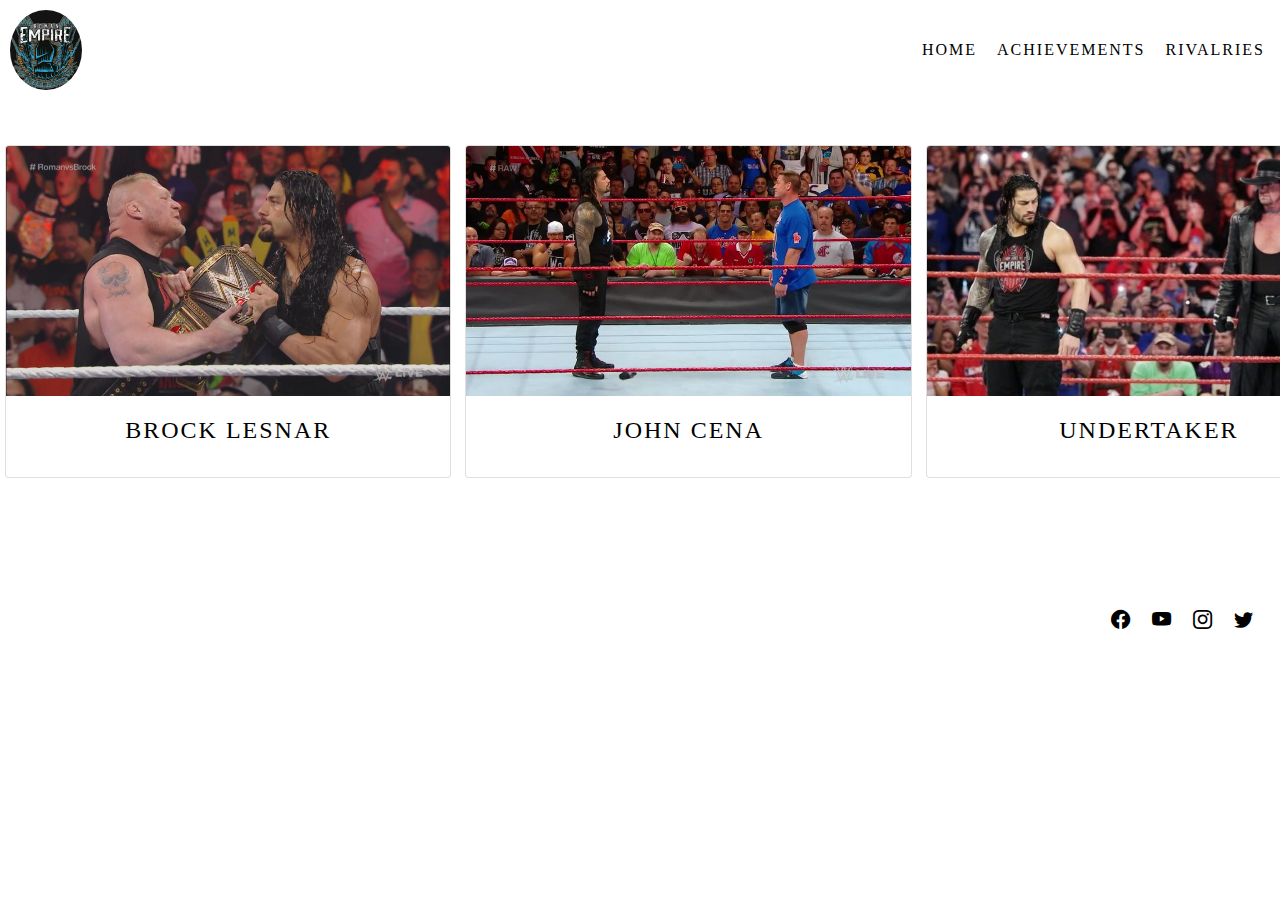
<file: rivalries.html>
<!DOCTYPE html>
<html lang="en">
	<head>
		<title>Rivalries</title>
		<link rel="stylesheet" href="https://maxcdn.bootstrapcdn.com/bootstrap/4.5.2/css/bootstrap.min.css">
		<link rel="stylesheet" href="https://cdn.jsdelivr.net/npm/bootstrap-icons@1.4.1/font/bootstrap-icons.css">
		<script src="https://ajax.googleapis.com/ajax/libs/jquery/3.5.1/jquery.min.js"></script>
		<script src="https://cdnjs.cloudflare.com/ajax/libs/popper.js/1.16.0/umd/popper.min.js"></script>
		<script src="https://maxcdn.bootstrapcdn.com/bootstrap/4.5.2/js/bootstrap.min.js"></script>
		<meta name="viewport" content="width=device-width, initial-scale=1.0">
		<meta charset="UTF-8">
		<link rel="shortcut icon" href="Images/logo.jpeg"/>
		<link rel="stylesheet" href="reignsStyle.css"/>
		<script src="reignsScript.js"></script>
	</head>
	
	<body>
		
		<!--Header-->
		<header>
			<!--Logo-->
			<a href="index.html"><img src="Images/logo.jpeg" alt="logo" id="logo"/></a>
			
			<!--Menu-->
			<nav id="menu">
				<a href="index.html"><i class="bi bi-house"></i>home</a>
				<a href="achievements.html"><i class="bi bi-trophy"></i>achievements</a>
				<a href="rivalries.html"><i class="bi bi-people"></i>rivalries</a>
			</nav>
		</header>
		
		<!--Main Content Container-->
		<main>
		
			<!--Rivalries Slider-->
			<div class="slider slider-horizontal pt-4 pb-4">
				<div class="slider-container pt-3 pb-3">
					<a href="#brock-lesnar">
						<div class="card">
							<img class="card-img-top" src="Images/rivalries/slider-card-images/reigns-lesnar.jpeg" alt="reigns-lesnar">
							<div class="card-body">
								<h4 class="card-title">brock lesnar</h4>
							</div>
						</div>
					</a>
					
					<a href="#john-cena">
						<div class="card">
							<img class="card-img-top" src="Images/rivalries/slider-card-images/reigns-cena.jpeg" alt="reigns-cena">
							<div class="card-body">
								<h4 class="card-title">john cena</h4>
							</div>
						</div>
					</a>
					
					<a href="#undertaker">
						<div class="card">
							<img class="card-img-top" src="Images/rivalries/slider-card-images/reigns-undertaker.jpeg" alt="reigns-undertaker">
							<div class="card-body">
								<h4 class="card-title">undertaker</h4>
							</div>
						</div>
					</a>
					
					<a href="#triple-h">
						<div class="card">
							<img class="card-img-top" src="Images/rivalries/slider-card-images/reigns-hhh.jpeg" alt="reigns-hhh">
							<div class="card-body">
								<h4 class="card-title">triple h</h4>
							</div>
						</div>
					</a>
					
					<a href="#randy-orton">
						<div class="card">
							<img class="card-img-top" src="Images/rivalries/slider-card-images/reigns-orton.jpeg" alt="reigns-orton">
							<div class="card-body">
								<h4 class="card-title">randy orton</h4>
							</div>
						</div>
					</a>
				</div>
			</div>
			
			<!--Rivalries Tab Container-->
			<div class="container-fluid content-container mt-4 mb-4" id="rivalries-tab-container">
			
				<!--Brock Lesnar-->
				<div class="card tab-content tab-content-rivalry" id="brock-lesnar">
					<img class="card-img-top" src="Images/rivalries/tab-card-images/reigns-lesnar-tab-image.jpeg" alt="reigns-lesnar-tab-image">
					<div class="card-body">
						<h4 class="card-title">brock lesnar</h4>
						<p class="card-text">
							The rivalry between Roman Reigns &amp; Brock Lesnar dates to 2015 on the road to Wrestlemania 31. Reigns winning 
							the Royal Rumble match earned his opportunity to challenge for the WWE World Heavyweight Championship versus Brock 
							Lesnar who retained the championship that same night. Building towards this match, Reigns looked to show critics that 
							he can beat Lesnar. Throughout their Wrestlemania match, Lesnar dominated for most part before Reigns made a comeback. 
							Unfortunately, neither men walked out Wrestlemania victorious as Seth Rollins used his Money in The Bank contract to 
							enter this championship match and win the title. 3 years later, Reigns &amp; Lesnar faced off again in the main event 
							of Wrestlemania this time for the Universal Championship. They&apos;re clash went back and forth but ultimately, it 
							would be Lesnar who emerged victorious. The summer that same year, both men faced off at Summerslam &amp; it would be 
							Reigns standing tall as champion.
						</p>
					</div>
				</div>
				
				<!--John Cena-->
				<div class="card tab-content tab-content-rivalry" id="john-cena">
					<img class="card-img-top" src="Images/rivalries/tab-card-images/reigns-cena-tab-image.jpeg" alt="reigns-cena-tab-image">
					<div class="card-body">
						<h4 class="card-title">john cena</h4>
						<p class="card-text">
							Roman Reigns vs John Cena has been portrayed as a dream match for many years. The rivalry between both men began after 
							Summerslam 2017 when Cena returned to Monday Night Raw. Cena explained that the intentions of his return was to challenge 
							a certain WWE superstar, Roman Reigns. Throughout this rivalry, both men looked to WWE was theirs to rule over. Over the 
							course of his WWE career, Cena has achieved much success and on top over the past decade. During this modern era, Reigns 
							already achieving much success, is shown as the top guy. On a personal side, Cena looked to prove his time was not up while 
							Reigns wanted to establish his time to rule over WWE is now. At the No Mercy event this same year, both men faced off and it 
							would be Roman Reigns walking away with the win.
						</p>
					</div>
				</div>
				
				<!--Undertaker-->
				<div class="card tab-content tab-content-rivalry" id="undertaker">
					<img class="card-img-top" src="Images/rivalries/tab-card-images/reigns-undertaker-tab-image.jpeg" alt="reigns-undertaker-tab-image">
					<div class="card-body">
						<h4 class="card-title">undertaker</h4>
						<p class="card-text">
							The rivalry between Roman Reigns &amp; Undertaker began as participants in the 2017 Royal Rumble match. Entering as the 
							number 30 participants, Reigns eliminated an already in the match Undertaker. Staring down the Deadman, Reigns declared 
							WWE to be his yard now. Following his victory over Braun Strowman at the Fastlane pay per view, Reigns confronted Undertaker 
							in a face-to-face confrontation. Thus, setting the stage for they&apos;re Wrestlemania match. Over the course of their careers 
							both men have proven themselves to be very dominating individuals. Looking ahead to their Wrestlemania showdown, both men were 
							looking to prove themselves as the Big Dog and that WWE was they&apos;re to run over. In the end, it would be Reigns proving 
							himself to be the Big Dog having successfully defeated the Undertaker at Wrestlemania.
						</p>
					</div>
				</div>
				
				<!--Triple H-->
				<div class="card tab-content tab-content-rivalry" id="triple-h">
					<img class="card-img-top" src="Images/rivalries/tab-card-images/reigns-hhh-tab-image.jpeg" alt="reigns-hhh-tab-image">
					<div class="card-body">
						<h4 class="card-title">Triple H</h4>
						<p class="card-text">
							&apos;Authority&excl; a select few have it, while others bow down to it&apos; this was a focus point throughout the rivalry between 
							Roman Reigns &amp; Triple H. Over the course of 2015, Reigns came close to winning the WWE World Heavyweight championship on multiple 
							occasions. Realising Triple H was at the centre of these controversial short comings, Reigns continued to try &amp; capture the 
							championship, being an authority defying figure. At the TLC event later that year, Reigns had an opportunity to win the championship but
							was unsuccessful due to outside interference. The closing moments saw Reigns&apos; anger towards a present at ringside Triple H intensify 
							convinced he had a hand to play in the outcome of this match. Reigns went on to attack and brutalise. Thus, leaving him seriously injured. 
							24 hours later, Reigns had another opportunity to win the championship but this time he would be fired should he fail to win the 
							championship. Reigns overcame the odds and successfully became WWE World Heavyweight champion. At the 2016 Royal Rumble event, Reigns was 
							forced to defend his championship in the traditional 30-man Royal Rumble match. Beginning as the number one entrant, Reigns would face an 
							onslaught of challengers. The number 30 and final entrant saw the return of Triple H since being injured by Reigns back at TLC. 
							Unfortunately, Reigns lost his championship to Triple H who now would main event Wrestlemania. Heading towards Wrestlemania, Reigns earned 
							his place as Triple H&apos;s challenger in the main event. At this point, their rivalry intensified with Triple H brutalising &amp; 
							seriously injuring Reigns. A few weeks later, Reigns returned to exact his revenge on Triple H in a brutal brawl. At Wrestlemania, Reigns 
							would contend with Triple H&apos;s technical ability &amp; devious attempts to retain the championship. But, in the end Reigns emerged 
							victorious &amp; once again champion.
						</p>
					</div>
				</div>
				
				<!--Randy Orton-->
				<div class="card tab-content tab-content-rivalry" id="randy-orton">
					<img class="card-img-top" src="Images/rivalries/tab-card-images/reigns-orton-tab-image.jpeg" alt="reigns-orton-tab-image">
					<div class="card-body">
						<h4 class="card-title">Randy Orton</h4>
						<p class="card-text">
							Ever since Seth Rollins destroyed the 3-man faction known as The Shield, a rivalry grew between Roman Reigns &amp; Randy Orton. During 
							this tragic night, Orton turned his anger towards Reigns following Evolution&apos;s loss to The Shield 2h hours before. Following the 
							events of this night, Reigns &amp; Orton have crossed paths multiple times. From an 8-man ladder match for the vacant WWE World 
							Heavyweight Championship at Money In The Bank, to a fatal 4 way at Battleground again, for the championship this time held by John 
							Cena. 24 hours later, all focus was towards WWE&apos;s biggest event of the summer, Summerslam. The event would feature a WWE World 
							Heavyweight Championship match &amp; Triple H would hand pick Orton as Cena&apos;s challenger. Unfortunately, plans changed when Reigns 
							attacked Orton. Thus, leading to Brock Lesnar becoming Cena&apos;s challenger. Following this, Orton feels Reigns stole his opportunity 
							leading to Reigns suffering a beatdown at Orton&apos;s hand. This would lead onto both men going on to face each other at Summerslam. For 
							both men, this match would focus having the other respect them. Rising to the challenge, Reigns withstood Orton&apos;s onslaught &amp; 
							emerged victorious.
						</p>
					</div>
				</div>
			
			</div>
			
		</main>
		
		<!--Footer-->
		<footer>
			<div class="container-fluid" id="social-media-container">
				<a href="https://en-gb.facebook.com/PowerhouseRomanReigns"><i class="bi bi-facebook"></i></a>
				<a href="https://www.youtube.com/channel/UCJ5v_MCY6GNUBTO8-D3XoAg"><i class="bi bi-youtube"></i></a>
				<a href="https://www.instagram.com/romanreigns/?hl=en"><i class="bi bi-instagram"></i></a>
				<a href="https://twitter.com/WWERomanReigns?ref_src=twsrc%5Egoogle%7Ctwcamp%5Eserp%7Ctwgr%5Eauthor"><i class="bi bi-twitter"></i></a>
			</div>
		</footer>
		
	</body>
</html>
</file>
<file: reignsStyle.css>
html, body {
  font-family: calibri;
  line-height: 30px;
  text-align: justify;
  scroll-behavior: smooth;
}

a, span, h1, h3, h4 {
  text-transform: uppercase;
  text-decoration: none;
  letter-spacing: 2px;
  font-weight: normal;
  color: black;
}

/*****Card Styling*****/
.card img {
  width: 100%;
  height: 250px;
}

/*****Carousel Styling*****/
.carousel .carousel-inner .carousel-item img {
  width: 100%;
  height: 350px;
}

.carousel .carousel-inner .carousel-item .carousel-caption {
  background-color: rgba(0, 0, 0, 0.5);
}

.carousel .carousel-inner .carousel-item .carousel-caption h3 {
  color: white;
}

/*****Accordion Styling*****/
#accordion .card-header .card-link {
  width: 100%;
  display: block;
}

#accordion .collapse .card-body .container-fluid .card {
  margin: 10px 0px;
}

/*****Slider Styling*****/
.slider {
  display: block;
}

.slider .slider-container {
  display: block;
  white-space: nowrap;
}

.slider .slider-container a {
  text-decoration: none;
  margin: 5px 5px;
}

.slider .slider-container a .card {
  text-align: center;
}

/*****Horizontal Slider Styling*****/
.slider-horizontal {
  overflow-x: scroll;
}

.slider-horizontal .slider-container a {
  display: inline-block;
}

/*****Tab Content Styling*****/
.tab-content {
  display: none;
}

.tab-content .card-body .card-text {
  text-align: justify;
}

.tab-content:target {
  display: -ms-grid;
  display: grid;
}

/*****Header Styling*****/
header {
  display: -webkit-box;
  display: -ms-flexbox;
  display: flex;
  -webkit-box-align: center;
      -ms-flex-align: center;
          align-items: center;
  padding: 5px 5px;
}

header #logo {
  max-width: 80px;
  max-height: 80px;
  width: 100%;
  height: 100%;
  border-radius: 100%;
  margin: 5px 5px;
}

header #menu {
  display: -webkit-box;
  display: -ms-flexbox;
  display: flex;
  -webkit-box-pack: justify;
      -ms-flex-pack: justify;
          justify-content: space-between;
}

/*****Main Content Styling*****/
main {
  display: block;
  overflow: auto;
  min-height: 100%;
}

main .container-fluid {
  display: -ms-grid;
  display: grid;
  -ms-grid-columns: auto;
      grid-template-columns: auto;
}

main .container-fluid .content-container {
  display: -ms-grid;
  display: grid;
  grid-gap: 10px;
}

main .container-fluid #about-container .card {
  display: -ms-grid;
  display: grid;
  text-align: justify;
}

main .container-fluid #news-controls-container {
  display: -webkit-box;
  display: -ms-flexbox;
  display: flex;
}

main .container-fluid #news-controls-container a {
  color: blue;
  text-decoration: none;
}

main .container-fluid #news-controls-container a:hover {
  text-decoration: underline;
}

main .container-fluid .card-championship {
  text-align: center;
}

main .container-fluid .card-achievement {
  display: -ms-grid;
  display: grid;
}

main .container-fluid .card-achievement .card-text {
  text-align: justify;
}

/*****Footer Styling*****/
footer {
  display: -webkit-box;
  display: -ms-flexbox;
  display: flex;
}

footer #social-media-container {
  display: -webkit-box;
  display: -ms-flexbox;
  display: flex;
  -webkit-box-orient: horizontal;
  -webkit-box-direction: normal;
      -ms-flex-direction: row;
          flex-direction: row;
  -webkit-box-align: center;
      -ms-flex-align: center;
          align-items: center;
  height: inherit;
  font-size: 1.2em;
}

/**********************************************************************************************************************************Responsive Layout**********/
/*******************************************************************************************************************Mobile Layout***************/
@media only screen and (min-width: 320px) {
  /*****Card Styling*****/
  .card {
    text-align: center;
  }
  /*****Accordion Styling*****/
  #accordion .card-header .card-link {
    text-align: center;
  }
  /*****Section Title Styling*****/
  .section-title {
    text-align: center;
  }
  /*****Header Styling*****/
  header {
    height: 100px;
  }
  header #menu {
    position: fixed;
    bottom: 0%;
    left: 0%;
    z-index: 1;
    width: 100%;
    background-color: black;
  }
  header #menu a {
    display: -webkit-box;
    display: -ms-flexbox;
    display: flex;
    -webkit-box-orient: vertical;
    -webkit-box-direction: normal;
        -ms-flex-direction: column;
            flex-direction: column;
    color: white;
    text-align: center;
    margin: 0px 10px;
  }
  /*****Main Content Styling*****/
  main {
    padding-bottom: 70px;
  }
  main .container-fluid .content-container {
    -ms-grid-columns: auto;
        grid-template-columns: auto;
  }
  main .container-fluid #about-container .card {
    -ms-grid-columns: auto;
        grid-template-columns: auto;
  }
  main .container-fluid #news-controls-container {
    -webkit-box-pack: center;
        -ms-flex-pack: center;
            justify-content: center;
    -webkit-box-align: center;
        -ms-flex-align: center;
            align-items: center;
  }
  main .container-fluid .card-achievement {
    -ms-grid-columns: auto;
        grid-template-columns: auto;
  }
  main .container-fluid .tab-content-rivalry {
    -ms-grid-columns: auto;
        grid-template-columns: auto;
  }
  /*****Footer Styling*****/
  footer {
    position: absolute;
    top: 0%;
    right: 0%;
    height: 100px;
  }
  footer #social-media-container {
    -webkit-box-pack: center;
        -ms-flex-pack: center;
            justify-content: center;
  }
  footer #social-media-container a {
    margin: 0px 10px;
  }
}

/*******************************************************************************************************************Tablet Layout***************/
@media only screen and (min-width: 768px) {
  /*****Card Styling*****/
  .card {
    text-align: center;
  }
  /*****Accordion Styling*****/
  #accordion .card-header .card-link {
    text-align: center;
  }
  /*****Section Title Styling*****/
  .section-title {
    text-align: center;
  }
  /*****Header Styling*****/
  header {
    height: 100px;
  }
  header #menu {
    position: fixed;
    bottom: 0%;
    left: 0%;
    z-index: 1;
    width: 100%;
    background-color: black;
  }
  header #menu a {
    display: -webkit-box;
    display: -ms-flexbox;
    display: flex;
    -webkit-box-orient: vertical;
    -webkit-box-direction: normal;
        -ms-flex-direction: column;
            flex-direction: column;
    color: white;
    text-align: center;
    margin: 0px 10px;
  }
  /*****Main Content Styling*****/
  main {
    padding-bottom: 70px;
  }
  main .container-fluid .content-container {
    -ms-grid-columns: auto auto;
        grid-template-columns: auto auto;
  }
  main .container-fluid #about-container .card {
    -ms-grid-columns: auto;
        grid-template-columns: auto;
  }
  main .container-fluid #news-controls-container {
    -webkit-box-pack: center;
        -ms-flex-pack: center;
            justify-content: center;
    -webkit-box-align: center;
        -ms-flex-align: center;
            align-items: center;
  }
  main .container-fluid .card-achievement {
    -ms-grid-columns: auto;
        grid-template-columns: auto;
  }
  main .container-fluid .tab-content-rivalry {
    -ms-grid-columns: auto;
        grid-template-columns: auto;
  }
  /*****Footer Styling*****/
  footer {
    position: absolute;
    top: 0%;
    right: 0%;
    height: 100px;
  }
  footer #social-media-container {
    -webkit-box-pack: center;
        -ms-flex-pack: center;
            justify-content: center;
  }
  footer #social-media-container a {
    margin: 0px 10px;
  }
}

/*******************************************************************************************Laptop, Desktop & Large Screen Layout***************/
@media only screen and (min-width: 992px) {
  /*****Card Styling*****/
  .card {
    text-align: left;
  }
  /*****Accordion Styling*****/
  #accordion :nth-child(odd) .card-link {
    text-align: left;
  }
  #accordion :nth-child(even) .card-link {
    text-align: right;
  }
  /*****Section Title Styling*****/
  .section-title {
    text-align: left;
  }
  /*****Header Styling*****/
  header {
    height: auto;
    -webkit-box-orient: horizontal;
    -webkit-box-direction: normal;
        -ms-flex-direction: row;
            flex-direction: row;
    -webkit-box-pack: justify;
        -ms-flex-pack: justify;
            justify-content: space-between;
  }
  header #menu {
    position: initial;
    width: auto;
    background-color: transparent;
  }
  header #menu a {
    display: initial;
    color: black;
    margin: 0px 10px;
  }
  header #menu a i {
    display: none;
  }
  /*****Main Content Styling*****/
  main {
    padding-bottom: 0px;
  }
  main .container-fluid .content-container {
    -ms-grid-columns: auto auto auto;
        grid-template-columns: auto auto auto;
  }
  main .container-fluid #about-container .card {
    -ms-grid-columns: auto auto;
        grid-template-columns: auto auto;
  }
  main .container-fluid #about-container .card img {
    height: 100%;
  }
  main .container-fluid #news-controls-container {
    -webkit-box-pack: end;
        -ms-flex-pack: end;
            justify-content: flex-end;
    -webkit-box-align: center;
        -ms-flex-align: center;
            align-items: center;
  }
  main .container-fluid .card-achievement {
    -ms-grid-columns: auto auto;
        grid-template-columns: auto auto;
  }
  main .container-fluid .card-achievement img {
    width: 500px;
    height: 100%;
  }
  main .container-fluid .tab-content-rivalry {
    -ms-grid-columns: auto auto;
        grid-template-columns: auto auto;
  }
  main .container-fluid .tab-content-rivalry img {
    width: 500px;
    height: 100%;
  }
  /*****Footer Styling*****/
  footer {
    position: initial;
    clear: both;
  }
  footer #social-media-container {
    -webkit-box-pack: end;
        -ms-flex-pack: end;
            justify-content: flex-end;
  }
}
/*# sourceMappingURL=reignsStyle.css.map */
</file>
